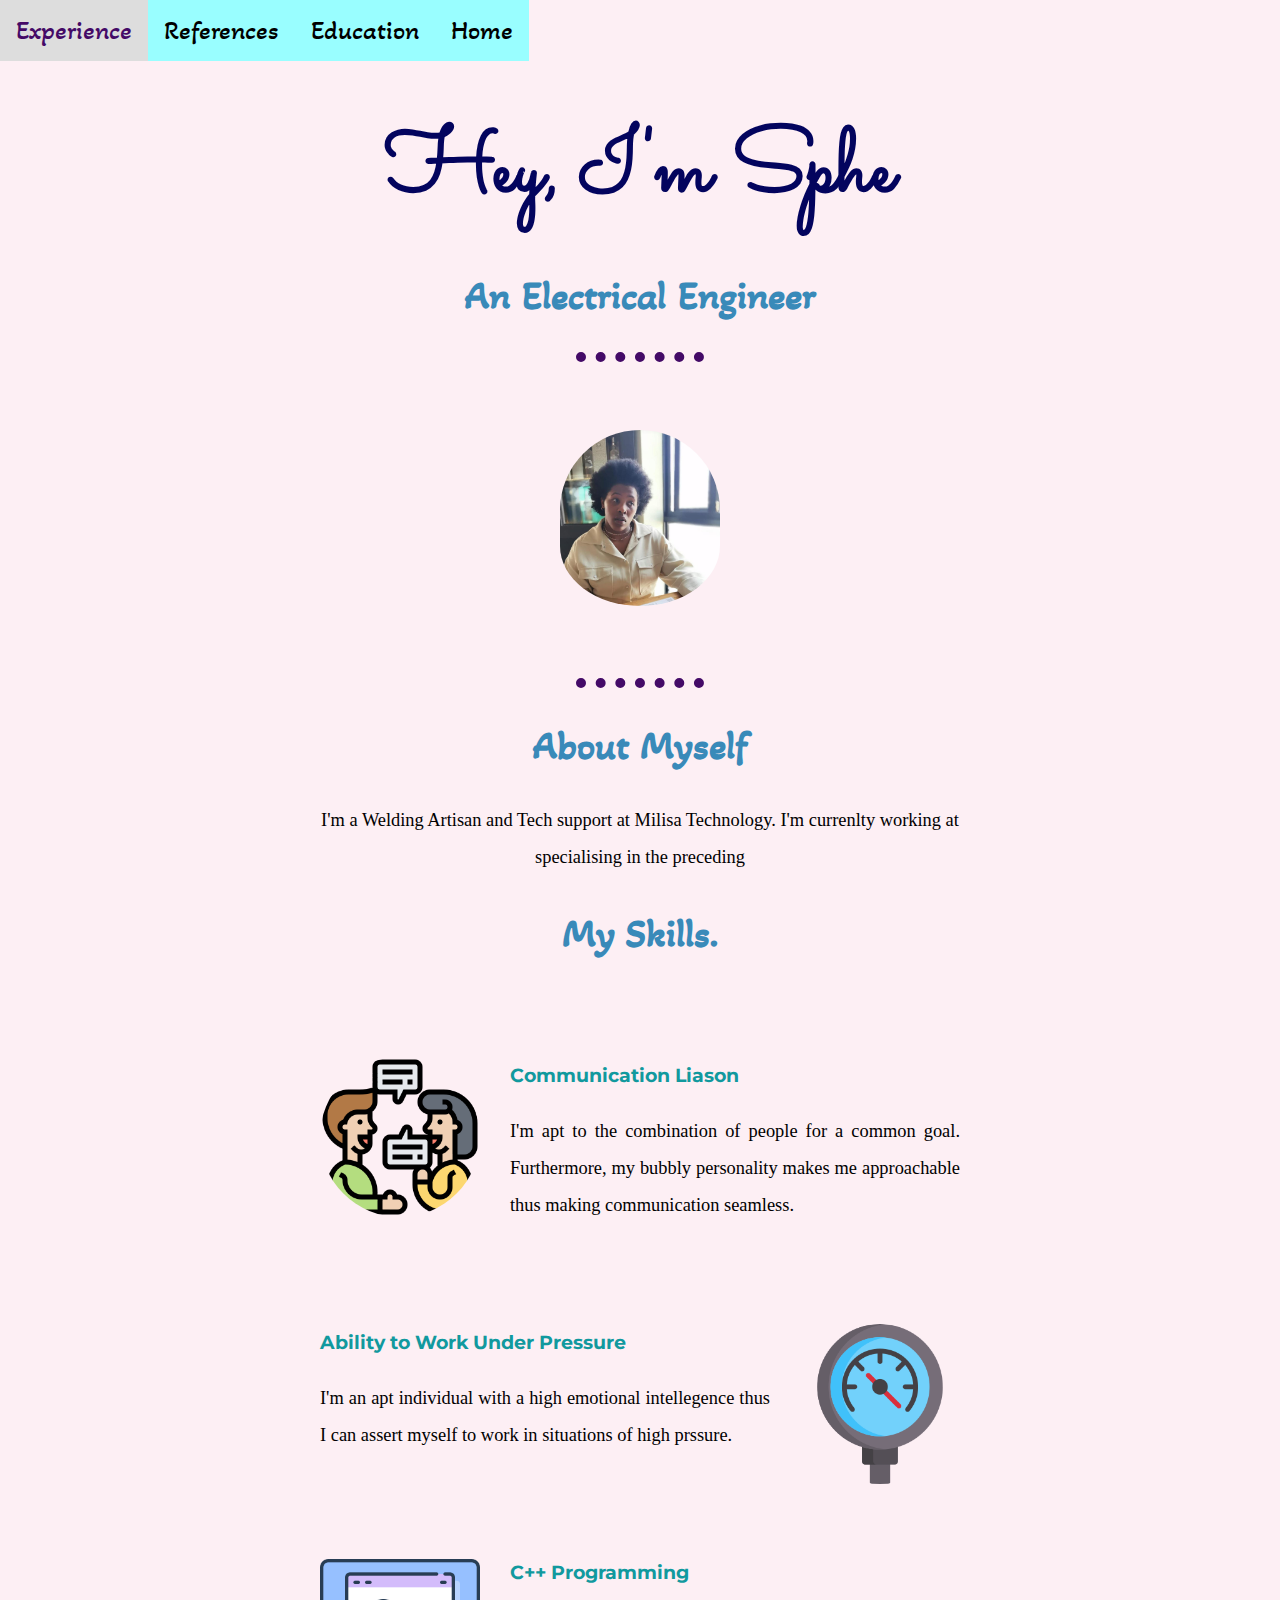
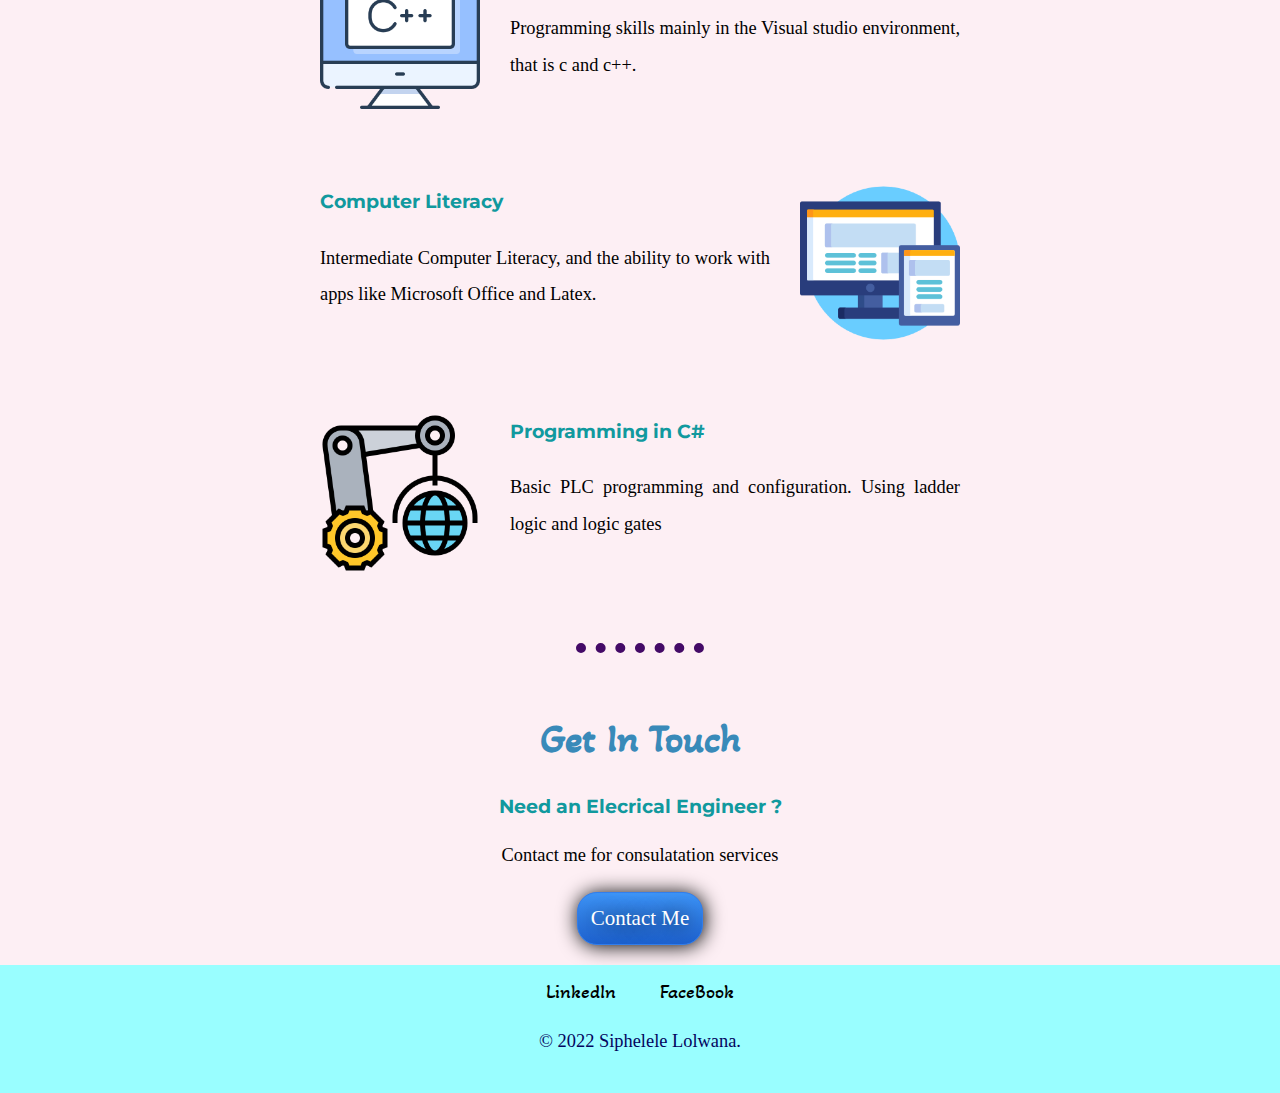
<file: index.html>
<!DOCTYPE html>
<html lang="en" dir="ltr">
  <head>
    <meta charset="utf-8">
    <title>Siphelele Lolwana</title>
    <link rel="stylesheet" href="css/styles.css">
    <link rel="icon" href="images/favicons.ico">
    <link rel="preconnect" href="https://fonts.googleapis.com">
    <link rel="preconnect" href="https://fonts.gstatic.com" crossorigin>
  <link href="https://fonts.googleapis.com/css2?family=Akaya+Telivigala&family=Merriweather:wght@300&family=Montserrat:wght@200&family=Playfair+Display:wght@500&family=Redressed&family=Sacramento&display=swap" rel="stylesheet">
  </head>
  <body>

      <div class="topnav">
        <a class="active" href="#home">Home</a>
        <a href="Education.html">Education</a>
        <a href="Reference.html">References</a>
        <a href="Experience.html">Experience</a>
      </div>
      <br><br>

<div class="top">
  <h1>Hey, I'm Sphe</h1>
  <h2>An Electrical Engineer</h2>
  <hr>
</div>

<div class="middle">

  <div class="profile">
    <img class="logo" src="images/profile.jpeg" alt="profile-img">
    <hr>
    <h2>About Myself</h2>
    <p class="myself"> I'm a Welding Artisan and Tech support at Milisa Technology. I'm currenlty working at specialising in the preceding</p>
  </div>

  <div class="skills">
    <h2>My Skills.</h2>
    <div class="skill-row">
      <img class="communication-img" src="images/communication.png" alt="communcation-img">
      <h3>Communication Liason</h3>
      <p>I'm apt to the combination of people for a common goal. Furthermore, my bubbly personality makes me approachable thus making communication seamless.</p>
    </div>
    <div class="skill-row">
      <img class="pressure" src="images/pressure-gauge.png" alt="working under pressure-img">
      <h3>Ability to Work Under Pressure</h3>
      <p>I'm an apt individual with a high emotional intellegence thus I can assert myself to work in situations of high prssure.</p>
    </div>
    <div class="skill-row">
      <img class="c-img" src="images/c-.png" alt="c++-img">
      <h3>C++ Programming</h3>
      <p> Programming skills mainly in the Visual studio environment, that is c and c++.</p>
    </div>
    <div class="skill-row">
      <img class="computer-img" src="images/responsive.png" alt="Computer-img">
      <h3>Computer Literacy</h3>
      <p>Intermediate Computer Literacy, and the ability to work with apps like Microsoft Office and Latex.</p>
    </div>
    <div class="skill-row">
      <img class="plc-img" src="images/automation.png" alt="PLC-img">
      <h3>Programming in C#</h3>
      <p>Basic PLC programming and configuration. Using ladder logic and logic gates</p>
    </div>
</div>
<hr>
<div class="contact-me">
  <h2>Get In Touch</h2>
  <h3>Need an Elecrical Engineer ?</h3>
  <p>Contact me for consulatation services</p>
  <a class="btn" href="mailto:siphelelelolwana@gmail.com" >Contact Me</a>
</div>

<div class="bottom">
  <a class="footer-link" href="https://www.linkedin.com/">LinkedIn</a>
  <a class="footer-link" href="https://www.facebook.com/">FaceBook</a>
  <p style="color: #03045E;"> © 2022 Siphelele Lolwana.</p>
</div>

  </body>
</html>
</file>
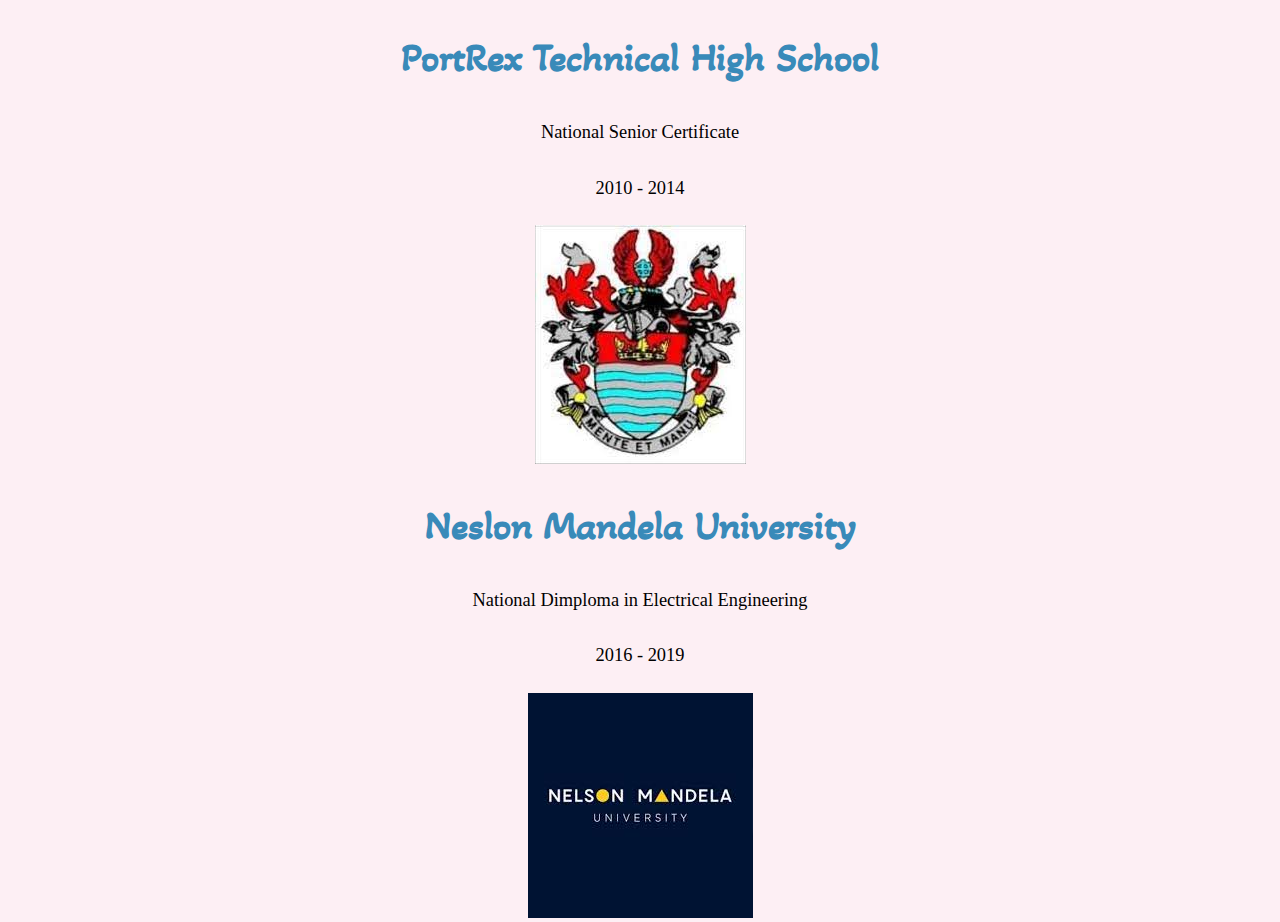
<file: Education.html>
<!DOCTYPE html>
<html lang="en" dir="ltr">
  <head>
    <meta charset="utf-8">
    <title>Education</title>
    <link rel="stylesheet" href="css/styles.css">
    <link rel="icon" href="images/favicons.ico">
    <link rel="preconnect" href="https://fonts.googleapis.com">
    <link rel="preconnect" href="https://fonts.gstatic.com" crossorigin>
  <link href="https://fonts.googleapis.com/css2?family=Akaya+Telivigala&family=Merriweather:wght@300&family=Montserrat:wght@200&family=Playfair+Display:wght@500&family=Redressed&family=Sacramento&display=swap" rel="stylesheet">
  </head>
  <body>
    <h2>PortRex Technical High School </h2>
    <p>National Senior Certificate</p>
    <p>2010 - 2014</p>
    <img class="portrex-img"  src="images/portrex.jfif" alt="Port Rex-img">


    <h2>Neslon Mandela University</h2>
    <p>National Dimploma in Electrical Engineering</p>
    <p>2016 - 2019</p>
    <img class="nelson" src="images/nelson.jfif" alt="Nelson Mandela University-img">
  </body>
</html>
</file>
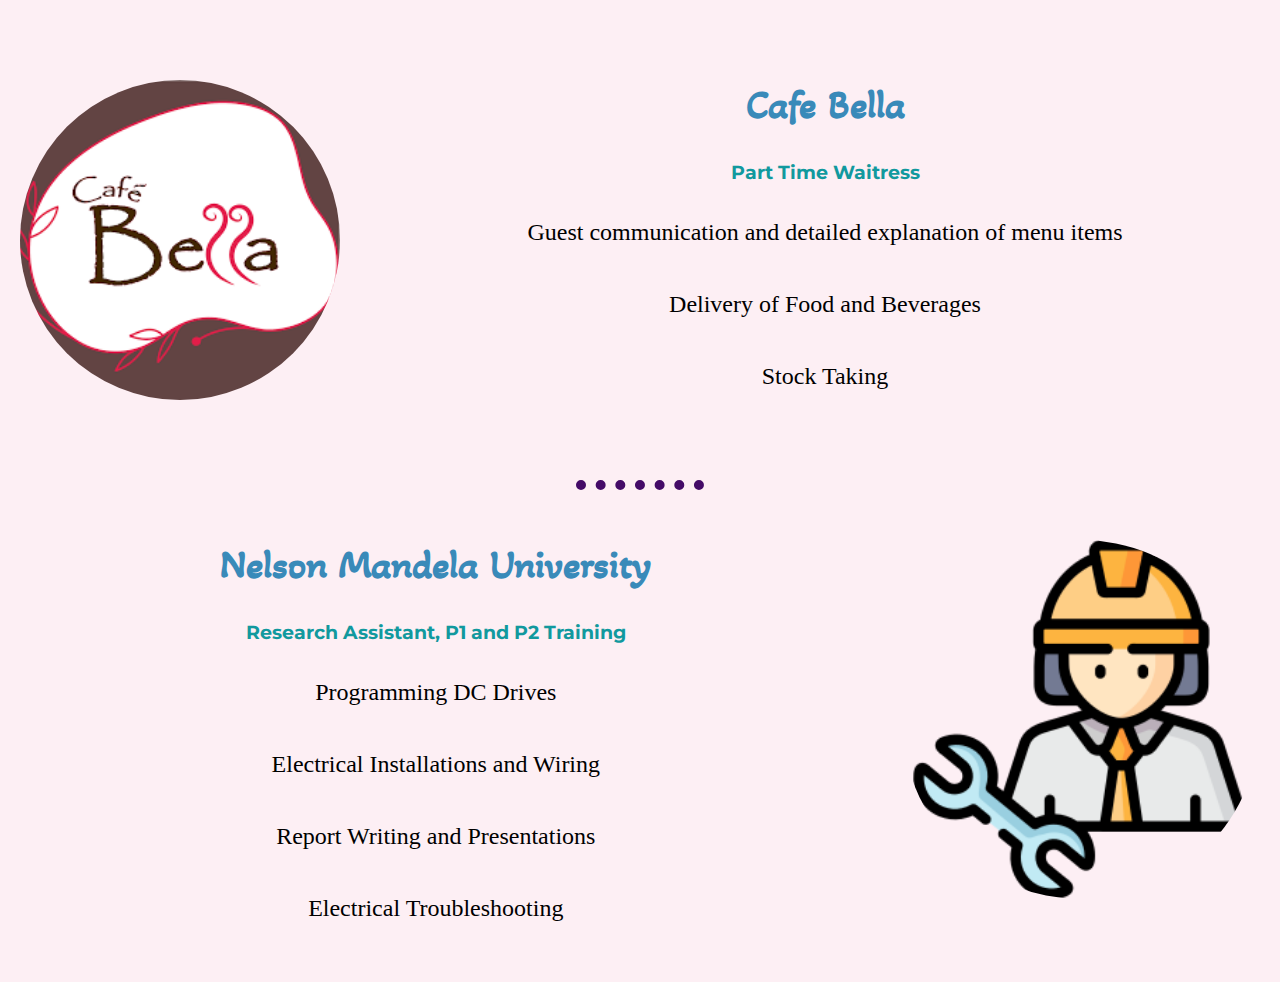
<file: Experience.html>
<!DOCTYPE html>
<html lang="en" dir="ltr">
  <head>
    <meta charset="utf-8">
    <title>Experience</title>
    <link rel="stylesheet" href="css/styles.css">
    <link rel="icon" href="images/favicons.ico">
    <link rel="preconnect" href="https://fonts.googleapis.com">
    <link rel="preconnect" href="https://fonts.gstatic.com" crossorigin>
  <link href="https://fonts.googleapis.com/css2?family=Akaya+Telivigala&family=Merriweather:wght@300&family=Montserrat:wght@200&family=Playfair+Display:wght@500&family=Redressed&family=Sacramento&display=swap" rel="stylesheet">
  <style >

    p{
      line-height: 2;
      font-size: 1.5rem;
      font-family: 'Redressed', cursive;
    }

  </style>
  </head>
  <body>

    <div class="cafe-bella">
      <img class="bella" src="images/bella.png" alt="Cafe Bella-img">
      <h2>Cafe Bella</h2>
      <h3>Part Time Waitress</h3>
      <p>Guest communication and detailed explanation of menu items</p>
      <p>Delivery of Food and Beverages</p>
      <p>Stock Taking</p>

    </div>

<hr>

    <div class="nmu">
      <img class="engineer" src="images/engineer.png" alt="Engineer-img">
      <h2>Nelson Mandela University</h2>
      <h3>Research Assistant, P1 and P2 Training</h3>
      <p>Programming DC Drives</p>
      <p>Electrical Installations and Wiring</p>
      <p>Report Writing and Presentations</p>
      <p>Electrical Troubleshooting</p>
    </div>
  </body>
</html>
</file>
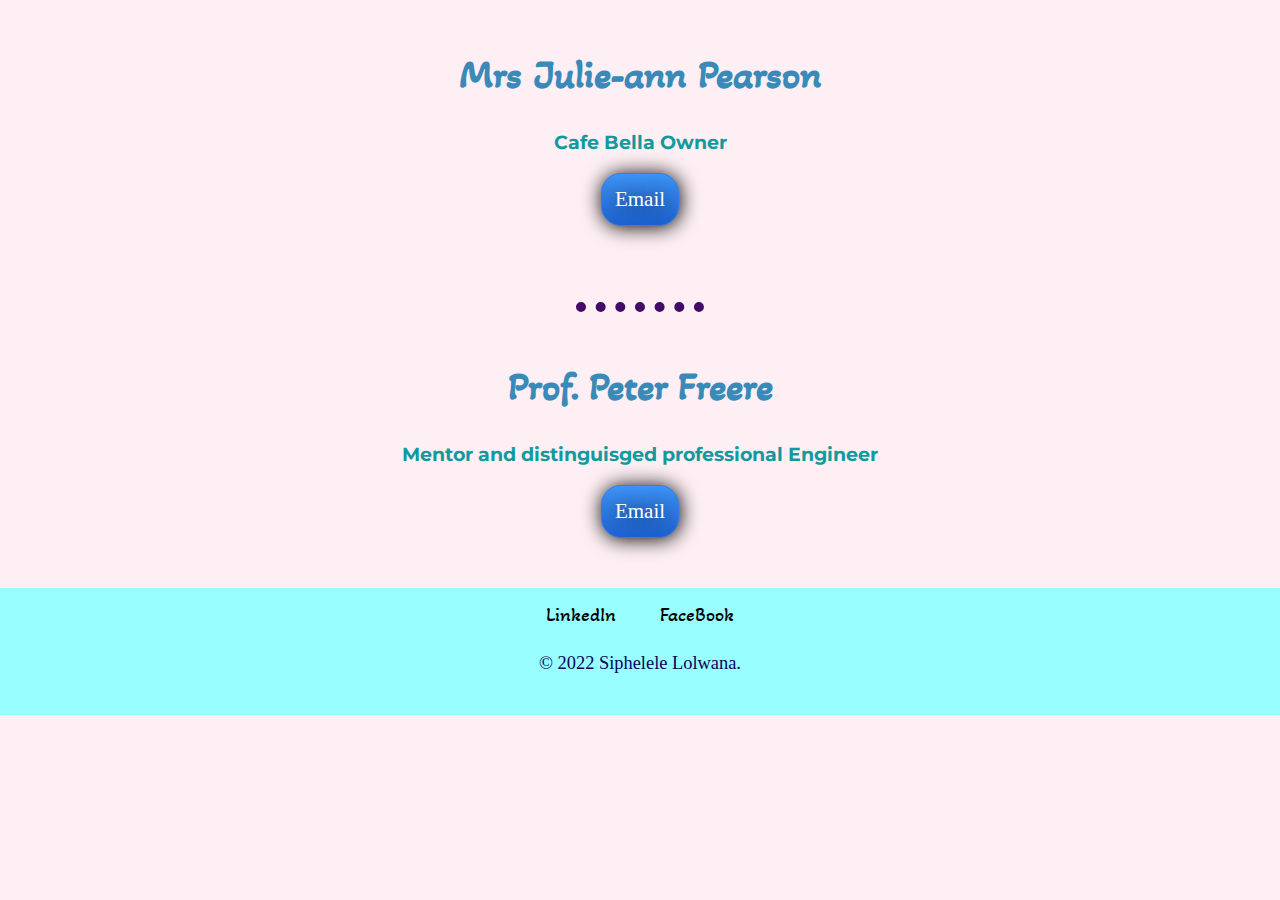
<file: Reference.html>
<!DOCTYPE html>
<html lang="en" dir="ltr">
  <head>
    <meta charset="utf-8">
    <title>References</title>
    <link rel="stylesheet" href="css/styles.css">
    <link rel="icon" href="images/favicons.ico">
    <link rel="preconnect" href="https://fonts.googleapis.com">
    <link rel="preconnect" href="https://fonts.gstatic.com" crossorigin>
  <link href="https://fonts.googleapis.com/css2?family=Akaya+Telivigala&family=Merriweather:wght@300&family=Montserrat:wght@200&family=Playfair+Display:wght@500&family=Redressed&family=Sacramento&display=swap" rel="stylesheet">
  </head>
  <body>
    <div class="ann">
      <h2>Mrs Julie-ann Pearson</h2>
      <h3>Cafe Bella Owner</h3>
      <a class="btn" href="mailto:cafebella.julie@gmail.com" >Email</a>
    </div>

    <br>
    <hr>


    <div class="peter">
      <h2>Prof. Peter Freere</h2>
      <h3>Mentor and distinguisged professional Engineer</h3>
      <a class="btn" href="mailto:peter.freere@mandela.ac.za" >Email</a>
    </div>


    <div class="bottom-ref">
      <a class="footer-link" href="https://www.linkedin.com/">LinkedIn</a>
      <a class="footer-link" href="https://www.facebook.com/">FaceBook</a>
      <p style="color: #03045E;"> © 2022 Siphelele Lolwana.</p>
    </div>
  </body>
</html>
</file>
<file: css/styles.css>
body{
  margin: 0;
  padding-top: 0;
  position: relative;
  text-align: center;
  min-height: 100%;
  background-color: #FDEFF4;
}

h1{
  font-size: 5.625rem;
  color: #03045E;
  margin: 50px auto 0 auto;
  font-family: 'Sacramento', cursive;
}

h2{
  font-size: 2.5rem;
  color: #398AB9;
  font-family: 'Akaya Telivigala', cursive;
}

h3{
  font-family: 'Montserrat', sans-serif;
  color: #11999E;
}

p{
  line-height: 2;
  font-size: 1.15rem;
}

hr{
  border-style: none;
  border-top-style: dotted;
  border-width: 10px;
  border-color: #440A67;
  width: 10%;
}

.myself{
  width: 50%;
  margin: auto;
}

.topnav{
  font-family: 'Akaya Telivigala', cursive;
  background-color: #99FEFF;
  position: fixed;
  text-decoration: none;
}

.topnav a{
  float: right;
  color: #000000;
  text-align: center;
  padding: 14px 16px;
  text-decoration: none;
  font-size: 1.7rem;
}

.topnav a:hover{
  background-color: #ddd;
 color: #440A67;
}


.logo{
  border-radius: 100rem;
  width: 10rem;
  margin-bottom: 40px;
  padding-bottom: 20px;
}

.top{
  padding-top: 20px;
  padding-bottom: 40px;
}

.middle{
  margin: auto;
  padding-top: 20px;
  padding-bottom: 20px;
}

.skill-row{
  width: 50%;
  margin: 100px auto 100px auto;
  text-align: left;
  text-align: justify;
  line-height: 2;
}

.communication-img{
  border-radius: 100%;
  width: 25%;
  float: left;
  margin-right: 30px;
  }

.pressure{
  border-radius: 100%;
  width: 25%;
  float: right;
  margin-left: 30px;
}

.c-img{
  width: 25%;
  float: left;
  margin-right: 30px;
}

.computer-img{
  width: 25%;
  float: right;
  margin-left: 30px;
}

.plc-img{
  width: 25%;
  float: left;
  margin-right: 30px;
}

.bottom{
  background-color: #99FEFF;
  position: absolute;
  padding: 15px 0 15px;
  width: 100%;
}

.contact-me{
  padding: 20px;
}

.footer-link{
  color: #000000;
  font-family: 'Akaya Telivigala', cursive;
  margin: 10px 20px;
  font-size: 1.25rem;
  text-decoration: none;
}

.footer-link a:hover{
  color: #F76E11;
}

.ann{
  margin: 50px auto;;
}

.peter{
  margin: 50px auto;
}



.bella{
  border-radius: 100%;
  width: 25%;
  float: left;
  margin: auto 30px auto 20px;
}
.cafe-bella{
  margin: 80px auto;
}

.engineer{
  border-radius: 100%;
  width: 28%;
  float: right;
  margin: auto 20px auto 30px;
}

.nmu{
  margin: 50px auto;
}

.bottom-ref{
  background-color: #99FEFF;
  position: absolute;
  padding: 15px 0 15px;
  width: 100%;
}

.btn {
   background: #3D94F6;
   background-image: -webkit-linear-gradient(top, #3D94F6, #1E62D0);
   background-image: -moz-linear-gradient(top, #3D94F6, #1E62D0);
   background-image: -ms-linear-gradient(top, #3D94F6, #1E62D0);
   background-image: -o-linear-gradient(top, #3D94F6, #1E62D0);
   background-image: -webkit-gradient(to bottom, #3D94F6, #1E62D0);
   -webkit-border-radius: 20px;
   -moz-border-radius: 20px;
   border-radius: 20px;
   color: #FFFFFF;
   font-family: Trebuchet MS;
   font-size: 21px;
   font-weight: 100;
   padding: 13px;
   -webkit-box-shadow: 1px 1px 20px 0 #000000;
   -moz-box-shadow: 1px 1px 20px 0 #000000;
   box-shadow: 1px 1px 20px 0 #000000;
   text-shadow: 1px 1px 20px #000000;
   border: solid #337FED 1px;
   text-decoration: none;
   display: inline-block;
   cursor: pointer;
   text-align: center;
}

.btn:hover {
   border: solid #337FED 1px;
   background: #1E9ED0;
   background-image: -webkit-linear-gradient(top, #1E9ED0, #AB3DF6);
   background-image: -moz-linear-gradient(top, #1E9ED0, #AB3DF6);
   background-image: -ms-linear-gradient(top, #1E9ED0, #AB3DF6);
   background-image: -o-linear-gradient(top, #1E9ED0, #AB3DF6);
   background-image: -webkit-gradient(to bottom, #1E9ED0, #AB3DF6);
   -webkit-border-radius: 10px;
   -moz-border-radius: 10px;
   border-radius: 10px;
   text-decoration: none;
}
</file>
